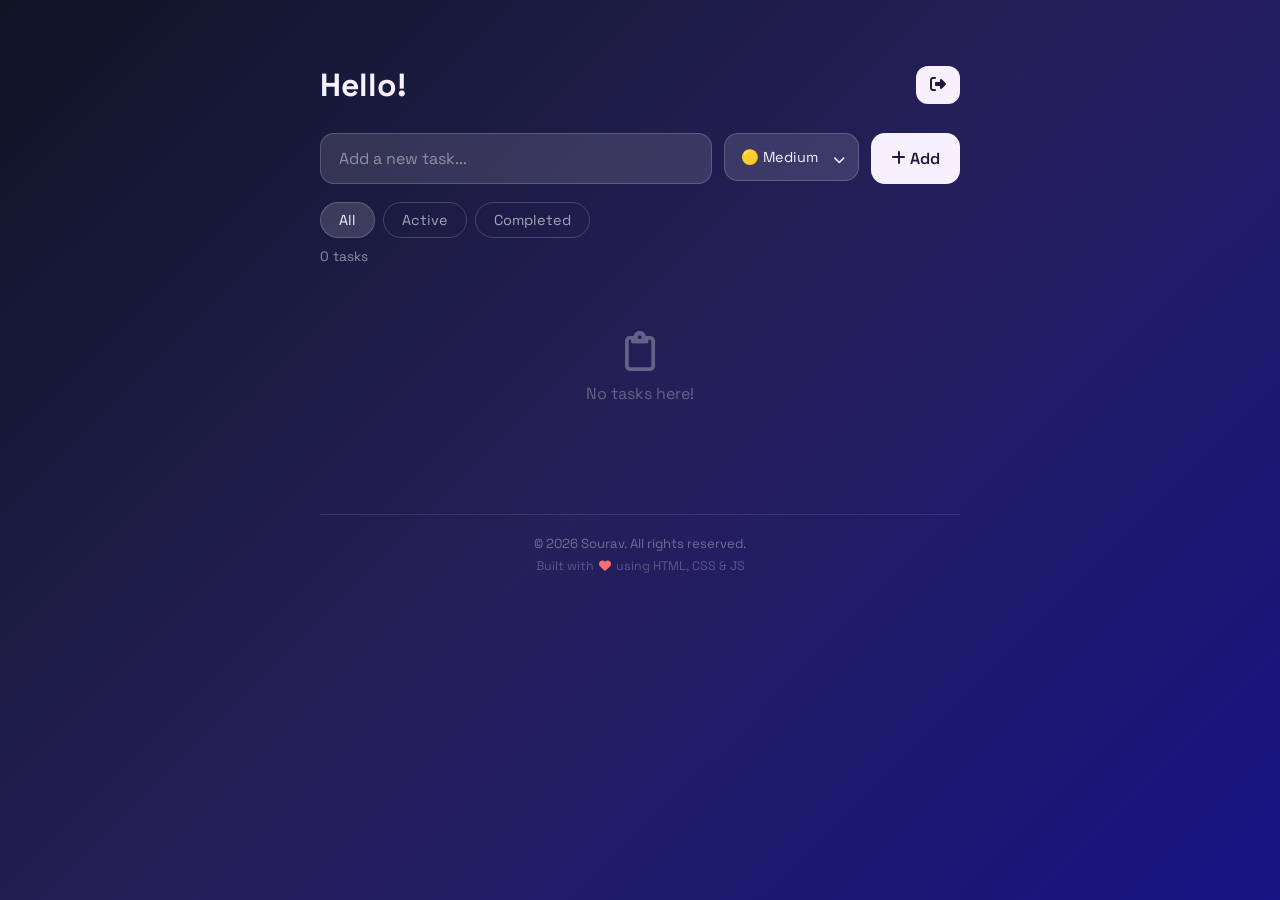
<file: todo.html>
<!doctype html>
<html lang="en">
  <head>
    <meta charset="UTF-8" />
    <meta name="viewport" content="width=device-width, initial-scale=1.0" />
    <title>ToDo App</title>
    <link rel="stylesheet" href="style.css" />
    <script src="todoscript.js" defer></script>

    <link rel="preconnect" href="https://fonts.googleapis.com" />
    <link rel="preconnect" href="https://fonts.gstatic.com" crossorigin />
    <link
      href="https://fonts.googleapis.com/css2?family=Bricolage+Grotesque:opsz,wght@12..96,200..800&family=Fjalla+One&family=Montserrat:ital,wght@0,100..900;1,100..900&family=Open+Sans:ital,wght@0,300..800;1,300..800&family=Smooch+Sans:wght@100..900&family=Space+Grotesk:wght@300..700&family=Syne:wght@400..800&family=Titillium+Web:ital,wght@0,200;0,300;0,400;0,600;0,700;0,900;1,200;1,300;1,400;1,600;1,700&display=swap"
      rel="stylesheet"
    />
    <link
      rel="stylesheet"
      href="https://cdnjs.cloudflare.com/ajax/libs/font-awesome/6.5.0/css/all.min.css"
    />
  </head>
  <body>
    <div class="main">
      <div class="header">
        <h1 id="welcomeMsg"></h1>
        <button id="logoutBtn" title="Switch user">
          <i class="fa-solid fa-right-from-bracket"></i>
        </button>
      </div>

      <div class="input-area">
        <input type="text" id="taskInput" placeholder="Add a new task..." />
        <div class="select-wrapper">
          <select id="prioritySelect">
            <option value="low">🟢 Low</option>
            <option value="medium" selected>🟡 Medium</option>
            <option value="high">🔴 High</option>
          </select>
        </div>
        <button id="addBtn"><i class="fa-solid fa-plus"></i> Add</button>
      </div>

     
      <div class="filters">
        <button class="filter-btn active" data-filter="all">All</button>
        <button class="filter-btn" data-filter="active">Active</button>
        <button class="filter-btn" data-filter="completed">Completed</button>
      </div>

     
      <p class="task-counter" id="taskCounter">0 tasks</p>

      
      <div class="task-list" id="taskList">
        <div class="empty-state" id="emptyState">
          <i class="fa-regular fa-clipboard"></i>
          <p>No tasks yet! Add one above.</p>
        </div>
      </div>

      <footer class="footer">
        <p>© 2026 Sourav. All rights reserved.</p>
        <p class="footer-sub">
          Built with <i class="fa-solid fa-heart"></i> using HTML, CSS & JS
        </p>
      </footer>
    </div>
  </body>
</html>
</file>
<file: style.css>
* {
  margin: 0;
  padding: 0;
  box-sizing: border-box;
}

button:focus,
button:focus-visible {
  outline: none;
  box-shadow: none;
}

body {
  min-height: 100vh;
  background: linear-gradient(135deg, #0f1525, #24205a, #171384);
  font-family: "Space Grotesk", sans-serif;
  color: #f7f0ff;
  padding: 30px 20px;
}

.main {
  max-width: 640px;
  margin: 0 auto;
  animation: fadeUp 0.75s ease;
}

@keyframes fadeUp {
  from { opacity: 0; transform: translateY(18px); }
  to { opacity: 1; transform: translateY(0); }
}

/* Header */
.header {
  margin-top: 35px;
  display: flex;
  justify-content: space-between;
  align-items: center;
  margin-bottom: 28px;
}

.header h1 {
  font-size: 2rem;
  font-weight: 700;
}

#logoutBtn {
  background: #f7f0ff;
  color: #1f1a3b;
  padding: 10px 14px;
  border-radius: 12px;
  cursor: pointer;
  font-size: 1rem;
  transition: 0.3s;
  outline: none;
  border: none;
}

#logoutBtn:hover {
  background-color: #480de0;
  color: white;
  box-shadow: 0 12px 24px rgba(0, 0, 0, 0.2);
  transform: translateY(-2px);
}

/* Input Area */
.input-area {
  display: flex;
  gap: 12px;
  margin-bottom: 18px;
}

.input-area input {
  flex: 1;
  padding: 14px 18px;
  border: none;
  outline: none;
  border-radius: 14px;
  font-size: 1rem;
  font-family: "Space Grotesk", sans-serif;
  background: rgba(255,255,255,0.12);
  color: #f7f0ff;
  border: 1px solid rgba(255,255,255,0.18);
  transition: 0.3s;
}

.input-area input::placeholder {
  color: rgba(255,255,255,0.45);
}

.input-area input:focus {
  box-shadow: 0 0 0 3px rgba(255,255,255,0.15);
}

.input-area select {
  padding: 14px 8px;
  border: none;
  outline: none;
  border-radius: 14px;
  font-size: 0.9rem;
  font-family: "Space Grotesk", sans-serif;
  background: rgba(255,255,255,0.12);
  color: #f7f0ff;
  border: 1px solid rgba(255,255,255,0.18);
  cursor: pointer;
}

.select-wrapper {
  position: relative;
  display: inline-block;
}

.select-wrapper::after {
  content: "\f078"; 
  font-family: "Font Awesome 6 Free";
  font-weight: 900;
  font-size: 0.75rem;
  color: #f7f0ff;
  position: absolute;
  right: 14px;
  top: 50%;
  transform: translateY(-50%);
  pointer-events: none; 
}

#prioritySelect {
  appearance: none;        
  -webkit-appearance: none;
  padding: 14px 40px 14px 16px; 
  padding-right: 40px;
}

.input-area select option {
  background: #24205a;
  color: #f7f0ff;
}

#addBtn {
  padding: 14px 20px;
  border: none;
  border-radius: 14px;
  font-size: 1rem;
  font-weight: 600;
  font-family: "Space Grotesk", sans-serif;
  background: #f7f0ff;
  color: #1f1a3b;
  cursor: pointer;
  transition: 0.3s;
}

#addBtn:hover {
  background-color: #480de0;
  color: white;
  box-shadow: 0 12px 24px rgba(0, 0, 0, 0.2);
  transform: translateY(-2px);
}

/* Filters */
.filters {
  display: flex;
  gap: 8px;
  margin-bottom: 10px;
}

.filter-btn {
  padding: 8px 18px;
  border: 1px solid rgba(255,255,255,0.18);
  border-radius: 20px;
  background: transparent;
  color: rgba(255,255,255,0.6);
  font-family: "Space Grotesk", sans-serif;
  font-size: 0.9rem;
  cursor: pointer;
  transition: 0.3s;
}

.filter-btn.active,
.filter-btn:hover {
  background: rgba(255,255,255,0.15);
  color: #f7f0ff;
}


.task-counter {
  font-size: 0.85rem;
  color: rgba(255,255,255,0.5);
  margin-bottom: 16px;
}


.task-list {
  display: flex;
  flex-direction: column;
  gap: 10px;
}


.empty-state {
  text-align: center;
  padding: 50px 20px;
  color: rgba(255,255,255,0.3);
  font-size: 1rem;
}

.empty-state i {
  font-size: 2.5rem;
  margin-bottom: 12px;
  display: block;
}


.task-card {
  display: flex;
  align-items: center;
  gap: 12px;
  padding: 16px 18px;
  border-radius: 16px;
  background: rgba(255,255,255,0.10);
  border: 1px solid rgba(255,255,255,0.15);
  backdrop-filter: blur(10px);
  transition: 0.3s;
  animation: fadeUp 0.3s ease;
}

.task-card:hover {
  background: rgba(255,255,255,0.15);
}

.task-card.completed .task-text {
  text-decoration: line-through;
  opacity: 0.45;
}


.task-card input[type="checkbox"] {
  width: 18px;
  height: 18px;
  accent-color: #a78bfa;
  cursor: pointer;
  flex-shrink: 0;
}


.task-text {
  flex: 1;
  font-size: 1rem;
}


.priority-badge {
  font-size: 0.75rem;
  padding: 4px 10px;
  border-radius: 20px;
  font-weight: 600;
  flex-shrink: 0;
}

.priority-badge.low { background: rgba(74,222,128,0.2); color: #4ade80; }
.priority-badge.medium { background: rgba(250,204,21,0.2); color: #facc15; }
.priority-badge.high { background: rgba(248,113,113,0.2); color: #f87171; }


.delete-btn {
  background: transparent;
  border: none;
  color: rgba(255,255,255,0.35);
  font-size: 1rem;
  cursor: pointer;
  padding: 4px 6px;
  border-radius: 8px;
  transition: 0.3s;
  flex-shrink: 0;
}

.delete-btn:hover {
  color: #f87171;
  background: rgba(248,113,113,0.15);
}


.footer {
  margin-top: 60px;
  padding: 20px 0;
  text-align: center;
  border-top: 1px solid rgba(255, 255, 255, 0.1);
  color: rgba(255, 255, 255, 0.35);
  font-size: 0.82rem;
}

.footer-sub {
  margin-top: 6px;
  font-size: 0.78rem;
  color: rgba(255, 255, 255, 0.25);
}

.footer i {
  color: #f87171;
  font-size: 0.75rem;
  margin: 0 2px;
}


/* mobile responsiveness */
@media (max-width: 480px) {

  body {
    padding: 20px 16px;
  }

  .header h1 {
    font-size: 1.5rem;
  }

  .input-area {
    flex-wrap: wrap;
  }

  .input-area input {
    width: 100%;
    flex: unset;
  }

  .select-wrapper {
    flex: 1;
  }

  #prioritySelect {
    width: 100%;
  }

  #addBtn {
    width: 100%;
  }

  .filters {
    flex-wrap: wrap;
  }

  .filter-btn {
    flex: 1;
    text-align: center;
  }

  .task-card {
    flex-wrap: wrap;
    gap: 8px;
  }

  .priority-badge {
    font-size: 0.7rem;
  }

  .footer {
    margin-top: 40px;
    font-size: 0.78rem;
  }
}

@media (max-width: 360px) {
  .header h1 {
    font-size: 1.3rem;
  }

  #addBtn {
    padding: 12px;
    font-size: 0.95rem;
  }
}
</file>
